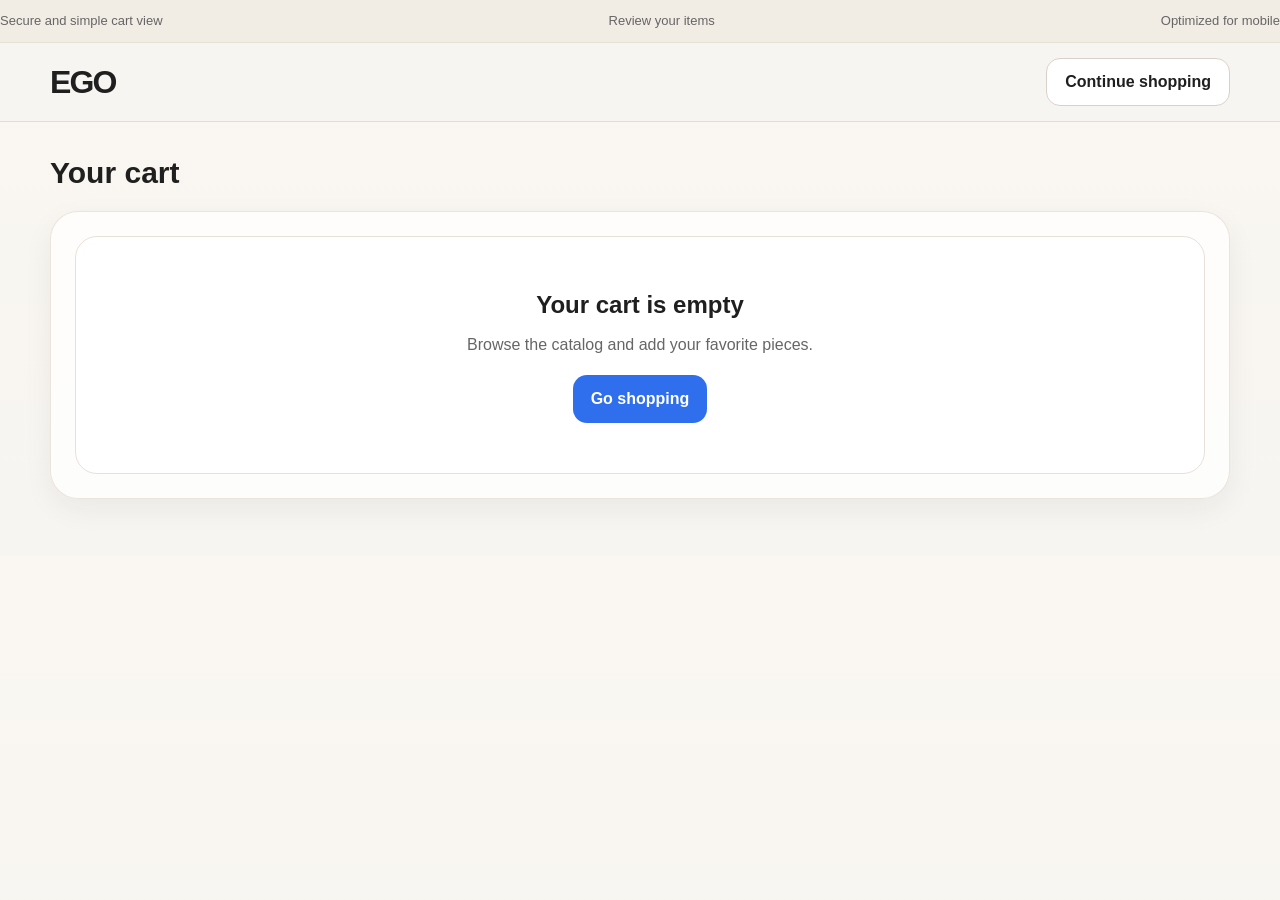
<file: cart.html>
<!DOCTYPE html>
<html lang="en">
<head>
  <meta charset="UTF-8" />
  <meta name="viewport" content="width=device-width, initial-scale=1.0" />
  <title>EGO | Cart</title>
  <link rel="stylesheet" href="style.css" />
</head>
<body>
  <div class="topbar">
    <div class="topbar-inner">
      <span>Secure and simple cart view</span>
      <span>Review your items</span>
      <span>Optimized for mobile</span>
    </div>
  </div>

  <header class="site-header">
    <div class="container header-inner">
      <a href="index.html" class="logo">EGO</a>

      <div></div>

      <div class="header-actions">
        <a href="index.html" class="secondary-btn">Continue shopping</a>
      </div>
    </div>
  </header>

  <main class="page-section">
    <div class="container">
      <h1 class="cart-title">Your cart</h1>

      <div class="cart-box">
        <div id="cartContent"></div>
      </div>
    </div>
  </main>

  <div class="toast" id="toast"></div>

  <script>
    const cartContent = document.getElementById("cartContent");
    const toast = document.getElementById("toast");
    let promoDiscount = 0;

    function showToast(message) {
      toast.textContent = message;
      toast.classList.add("show");
      clearTimeout(showToast.timer);
      showToast.timer = setTimeout(() => {
        toast.classList.remove("show");
      }, 2200);
    }

    function getCart() {
      return JSON.parse(localStorage.getItem("ego_cart")) || [];
    }

    function setCart(cart) {
      localStorage.setItem("ego_cart", JSON.stringify(cart));
    }

    function parsePrice(price) {
      return parseFloat(String(price).replace(/[^0-9.]/g, "")) || 0;
    }

    function getGroupedCart(cartIds) {
      const grouped = {};
      cartIds.forEach((id) => {
        grouped[id] = (grouped[id] || 0) + 1;
      });
      return grouped;
    }

    async function loadCart() {
      const cartIds = getCart();

      if (!cartIds.length) {
        cartContent.innerHTML = `
          <div class="empty-cart">
            <h2>Your cart is empty</h2>
            <p>Browse the catalog and add your favorite pieces.</p>
            <a href="index.html" class="primary-btn">Go shopping</a>
          </div>
        `;
        return;
      }

      try {
        const response = await fetch("products.json");
        const products = await response.json();
        const groupedCart = getGroupedCart(cartIds);

        let subtotal = 0;

        const itemsHTML = Object.entries(groupedCart).map(([id, quantity]) => {
          const product = products.find((item) => item.id === id);
          if (!product) return "";

          const price = parsePrice(product.price);
          subtotal += price * quantity;

          return `
            <div class="cart-item">
              <div class="cart-item-image">
                <img src="${product.image}" alt="${product.name}" />
              </div>

              <div>
                <div class="cart-item-title">${product.name}</div>
                <div class="cart-item-price">${product.price}</div>

                <div class="cart-item-controls">
                  <button class="qty-btn" onclick="decreaseQty('${id}')">-</button>
                  <div class="qty-value">${quantity}</div>
                  <button class="qty-btn" onclick="increaseQty('${id}')">+</button>
                  <button class="remove-link" onclick="removeAllOfItem('${id}')">Remove</button>
                </div>
              </div>

              <div class="product-price">$${(price * quantity).toFixed(2)}</div>
            </div>
          `;
        }).join("");

        const discountValue = subtotal * promoDiscount;
        const total = subtotal - discountValue;

        cartContent.innerHTML = `
          <div class="cart-list">${itemsHTML}</div>

          <div class="cart-summary">
            <div class="promo-row">
              <input type="text" id="promoInput" class="promo-input" placeholder="Enter promo code" />
              <button class="apply-btn" onclick="applyPromo()">Apply</button>
            </div>

            <div class="cart-summary-row">
              <span>Subtotal</span>
              <strong>$${subtotal.toFixed(2)}</strong>
            </div>

            <div class="cart-summary-row">
              <span>Discount</span>
              <strong>$${discountValue.toFixed(2)}</strong>
            </div>

            <div class="cart-summary-row">
              <span>Total</span>
              <div class="cart-summary-total">$${total.toFixed(2)}</div>
            </div>

            <div class="product-page-actions" style="margin-top:16px;">
              <a href="#" class="buy-btn">Proceed to checkout</a>
              <a href="index.html" class="view-btn">Continue shopping</a>
            </div>
          </div>
        `;
      } catch (error) {
        console.error(error);
        cartContent.innerHTML = `
          <div class="empty-state">
            <h3>Error loading cart</h3>
            <p>Please check your products.json file.</p>
          </div>
        `;
      }
    }

    function increaseQty(id) {
      const cart = getCart();
      cart.push(id);
      setCart(cart);
      loadCart();
      showToast("Quantity updated");
    }

    function decreaseQty(id) {
      const cart = getCart();
      const index = cart.indexOf(id);
      if (index !== -1) {
        cart.splice(index, 1);
      }
      setCart(cart);
      loadCart();
      showToast("Quantity updated");
    }

    function removeAllOfItem(id) {
      let cart = getCart();
      cart = cart.filter((itemId) => itemId !== id);
      setCart(cart);
      loadCart();
      showToast("Item removed");
    }

    function applyPromo() {
      const input = document.getElementById("promoInput");
      const code = input.value.trim().toUpperCase();

      if (code === "EGO10") {
        promoDiscount = 0.10;
        showToast("Promo code applied");
      } else {
        promoDiscount = 0;
        showToast("Invalid promo code");
      }

      loadCart();
    }

    window.increaseQty = increaseQty;
    window.decreaseQty = decreaseQty;
    window.removeAllOfItem = removeAllOfItem;
    window.applyPromo = applyPromo;

    loadCart();
  </script>
</body>
</html>
</file>
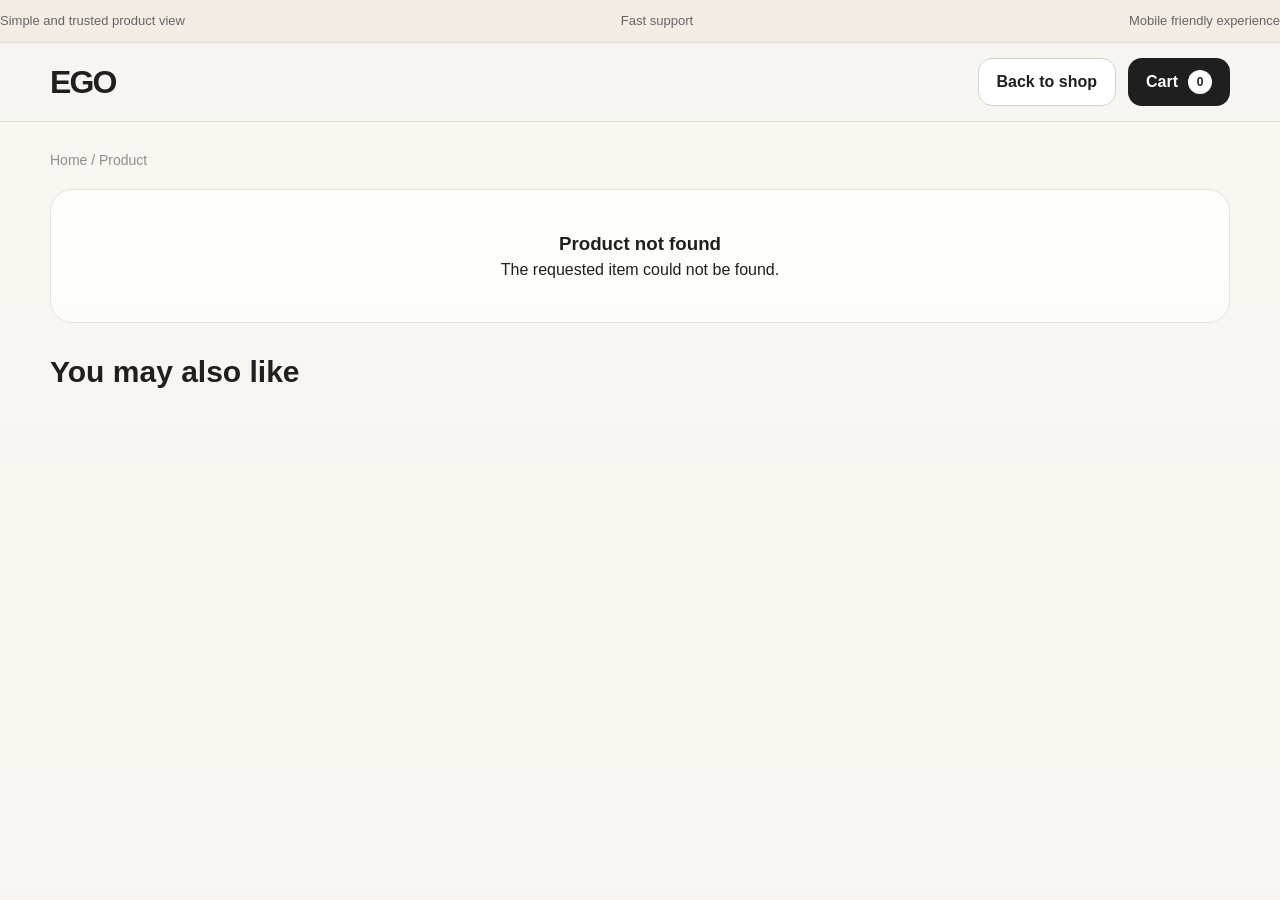
<file: product.html>
<!DOCTYPE html>
<html lang="en">
<head>
  <meta charset="UTF-8" />
  <meta name="viewport" content="width=device-width, initial-scale=1.0" />
  <title>EGO | Product</title>
  <link rel="stylesheet" href="style.css" />
</head>
<body>
  <div class="topbar">
    <div class="topbar-inner">
      <span>Simple and trusted product view</span>
      <span>Fast support</span>
      <span>Mobile friendly experience</span>
    </div>
  </div>

  <header class="site-header">
    <div class="container header-inner">
      <a href="index.html" class="logo">EGO</a>

      <div></div>

      <div class="header-actions">
        <a href="index.html" class="secondary-btn">Back to shop</a>
        <a href="cart.html" class="cart-link">
          Cart
          <span class="cart-count" id="cartCount">0</span>
        </a>
      </div>
    </div>
  </header>

  <main class="page-section">
    <div class="container">
      <div class="breadcrumbs">Home / Product</div>

      <section id="productContainer">
        <div class="product-layout">
          <p>Loading product...</p>
        </div>
      </section>

      <section class="related-section">
        <h2>You may also like</h2>
        <div class="grid" id="relatedGrid"></div>
      </section>
    </div>
  </main>

  <div class="toast" id="toast"></div>

  <script>
    const productContainer = document.getElementById("productContainer");
    const relatedGrid = document.getElementById("relatedGrid");
    const cartCount = document.getElementById("cartCount");
    const toast = document.getElementById("toast");
    let selectedSize = "";

    function showToast(message) {
      toast.textContent = message;
      toast.classList.add("show");
      clearTimeout(showToast.timer);
      showToast.timer = setTimeout(() => {
        toast.classList.remove("show");
      }, 2200);
    }

    function getCart() {
      return JSON.parse(localStorage.getItem("ego_cart")) || [];
    }

    function setCart(cart) {
      localStorage.setItem("ego_cart", JSON.stringify(cart));
    }

    function updateCartCount() {
      cartCount.textContent = getCart().length;
    }

    function selectSize(size, btn) {
      selectedSize = size;
      document.querySelectorAll(".size-btn").forEach((item) => {
        item.classList.remove("active");
      });
      btn.classList.add("active");
    }

    function addToCart(id) {
      const cart = getCart();
      cart.push(id);
      setCart(cart);
      updateCartCount();
      showToast(selectedSize ? "Added to cart" : "Added to cart");
    }

    async function loadProduct() {
      const params = new URLSearchParams(window.location.search);
      const productId = params.get("id");

      try {
        const response = await fetch("products.json");
        const products = await response.json();
        const product = products.find((item) => item.id === productId);

        if (!product) {
          productContainer.innerHTML = `
            <div class="empty-state">
              <h3>Product not found</h3>
              <p>The requested item could not be found.</p>
            </div>
          `;
          return;
        }

        productContainer.innerHTML = `
          <div class="product-layout">
            <div class="product-gallery">
              <img src="${product.image}" alt="${product.name}" />
            </div>

            <div class="product-details">
              <span class="eyebrow">${product.category}</span>
              <h1>${product.name}</h1>
              <div class="product-page-price">${product.price}</div>
              <p class="product-page-desc">${product.description}</p>

              <div class="detail-card">
                <div class="detail-label">Select size</div>
                <div class="size-list">
                  ${product.sizes.map(size => `
                    <button class="size-btn" onclick="selectSize('${size}', this)">${size}</button>
                  `).join("")}
                </div>
              </div>

              <div class="detail-card">
                <div class="detail-label">Why customers like it</div>
                <p class="product-page-desc" style="margin-bottom:0;">
                  Clean presentation, clear product details, and an easy path to checkout.
                </p>
              </div>

              <div class="product-page-actions">
                <button class="buy-btn" onclick="addToCart('${product.id}')">Add to cart</button>
                <a href="cart.html" class="view-btn">Go to cart</a>
              </div>
            </div>
          </div>
        `;

        const related = products
          .filter((item) => item.category === product.category && item.id !== product.id)
          .slice(0, 3);

        if (!related.length) {
          relatedGrid.innerHTML = `
            <div class="empty-state">
              <p>No related products found.</p>
            </div>
          `;
          return;
        }

        relatedGrid.innerHTML = related.map(item => `
          <article class="product-card">
            <a href="product.html?id=${item.id}" class="product-image-wrap">
              <span class="product-badge">Related</span>
              <img src="${item.image}" alt="${item.name}" />
            </a>
            <div class="product-info">
              <a href="product.html?id=${item.id}">
                <h3 class="product-title">${item.name}</h3>
              </a>
              <p class="product-desc">${item.description}</p>
              <div class="product-meta">
                <div class="product-price">${item.price}</div>
                <div class="product-category">${item.category}</div>
              </div>
              <div class="product-actions">
                <button class="add-btn" onclick="addToCart('${item.id}')">Add to cart</button>
                <a href="product.html?id=${item.id}" class="view-btn">View</a>
              </div>
            </div>
          </article>
        `).join("");

      } catch (error) {
        console.error(error);
        productContainer.innerHTML = `
          <div class="empty-state">
            <h3>Error loading product</h3>
            <p>Please check your products.json file.</p>
          </div>
        `;
      }
    }

    window.selectSize = selectSize;
    window.addToCart = addToCart;

    updateCartCount();
    loadProduct();
  </script>
</body>
</html>
</file>
<file: style.css>
:root {
  --bg: #f7f5f1;
  --bg-soft: #f0ece5;
  --surface: #ffffff;
  --surface-2: #faf8f4;
  --text: #1f1f1f;
  --text-soft: #666666;
  --text-dim: #8d8d8d;
  --line: #e8e1d8;
  --line-strong: #d9d1c7;
  --accent: #2f6fed;
  --accent-hover: #245ad1;
  --shadow: 0 10px 30px rgba(31, 31, 31, 0.06);
  --radius: 22px;
  --radius-sm: 16px;
  --container: 1180px;
}

* {
  box-sizing: border-box;
  margin: 0;
  padding: 0;
}

html {
  scroll-behavior: smooth;
}

body {
  background: linear-gradient(to bottom, #faf7f2, #f7f5f1);
  color: var(--text);
  font-family: Inter, Arial, sans-serif;
  line-height: 1.5;
  overflow-x: hidden;
}

img {
  display: block;
  max-width: 100%;
}

a {
  text-decoration: none;
  color: inherit;
}

button,
input,
select {
  font: inherit;
}

button {
  cursor: pointer;
  border: none;
  background: none;
}

.container {
  width: min(var(--container), calc(100% - 32px));
  margin: 0 auto;
}

.topbar {
  background: #f1ece4;
  border-bottom: 1px solid var(--line);
}

.topbar-inner {
  min-height: 42px;
  display: flex;
  align-items: center;
  justify-content: space-between;
  gap: 16px;
  font-size: 13px;
  color: var(--text-soft);
}

.site-header {
  position: sticky;
  top: 0;
  z-index: 40;
  background: rgba(247, 245, 241, 0.92);
  backdrop-filter: blur(10px);
  border-bottom: 1px solid rgba(217, 209, 199, 0.65);
}

.header-inner {
  min-height: 78px;
  display: grid;
  grid-template-columns: auto 1fr auto;
  align-items: center;
  gap: 18px;
}

.logo {
  font-size: 32px;
  font-weight: 900;
  letter-spacing: -0.06em;
}

.desktop-nav {
  display: flex;
  align-items: center;
  justify-content: center;
  gap: 10px;
}

.nav-chip,
.mobile-chip,
.filter-pill {
  padding: 11px 16px;
  border-radius: 999px;
  background: var(--surface);
  border: 1px solid var(--line);
  color: var(--text-soft);
  transition: 0.2s ease;
}

.nav-chip:hover,
.mobile-chip:hover,
.filter-pill:hover {
  border-color: var(--line-strong);
  color: var(--text);
}

.nav-chip.active,
.mobile-chip.active,
.filter-pill.active {
  background: var(--text);
  color: #fff;
  border-color: var(--text);
}

.header-actions {
  display: flex;
  align-items: center;
  gap: 12px;
}

.search-box {
  width: 280px;
}

.search-box input,
.sort-select,
.newsletter-form input,
.qty-btn,
.qty-value {
  min-height: 48px;
}

.search-box input,
.sort-select,
.newsletter-form input,
.promo-input {
  width: 100%;
  padding: 0 16px;
  border-radius: 14px;
  border: 1px solid var(--line);
  background: var(--surface);
  color: var(--text);
  outline: none;
}

.search-box input:focus,
.sort-select:focus,
.newsletter-form input:focus,
.promo-input:focus {
  border-color: var(--accent);
}

.cart-link,
.primary-btn,
.secondary-btn {
  min-height: 48px;
  padding: 0 18px;
  border-radius: 14px;
  display: inline-flex;
  align-items: center;
  justify-content: center;
  font-weight: 700;
}

.cart-link {
  background: var(--text);
  color: #fff;
  gap: 10px;
}

.cart-count {
  min-width: 24px;
  height: 24px;
  border-radius: 999px;
  background: #fff;
  color: var(--text);
  font-size: 12px;
  font-weight: 800;
  display: inline-flex;
  align-items: center;
  justify-content: center;
}

.menu-toggle {
  display: none;
  width: 44px;
  height: 44px;
  border-radius: 12px;
  border: 1px solid var(--line);
  background: var(--surface);
}

.mobile-menu {
  display: none;
  gap: 10px;
  padding: 0 16px 16px;
  overflow-x: auto;
}

.hero-section {
  padding: 34px 0 24px;
}

.hero-grid {
  display: grid;
  grid-template-columns: 1.1fr 0.9fr;
  gap: 22px;
  align-items: stretch;
}

.hero-content,
.hero-card,
.trust-box,
.product-card,
.newsletter-box,
.product-layout,
.cart-box {
  background: rgba(255, 255, 255, 0.78);
  border: 1px solid rgba(232, 225, 216, 0.9);
  box-shadow: var(--shadow);
}

.hero-content,
.hero-card {
  border-radius: 30px;
  overflow: hidden;
}

.hero-content {
  padding: 42px;
  display: flex;
  flex-direction: column;
  justify-content: center;
}

.eyebrow {
  display: inline-block;
  margin-bottom: 12px;
  color: var(--accent);
  font-weight: 800;
  font-size: 12px;
  letter-spacing: 0.12em;
  text-transform: uppercase;
}

.hero-content h1 {
  font-size: clamp(36px, 5vw, 64px);
  line-height: 1;
  letter-spacing: -0.05em;
  margin-bottom: 16px;
}

.hero-content p {
  font-size: 17px;
  color: var(--text-soft);
  max-width: 620px;
}

.hero-buttons {
  display: flex;
  gap: 12px;
  flex-wrap: wrap;
  margin-top: 26px;
}

.primary-btn {
  background: var(--accent);
  color: #fff;
}

.primary-btn:hover {
  background: var(--accent-hover);
}

.secondary-btn {
  border: 1px solid var(--line-strong);
  background: var(--surface);
  color: var(--text);
}

.hero-badges {
  display: flex;
  gap: 12px;
  flex-wrap: wrap;
  margin-top: 28px;
}

.hero-badge {
  min-width: 120px;
  padding: 14px 16px;
  border-radius: 16px;
  background: #fff;
  border: 1px solid var(--line);
}

.hero-badge strong {
  display: block;
  font-size: 18px;
}

.hero-badge span {
  color: var(--text-dim);
  font-size: 13px;
}

.hero-card-image {
  aspect-ratio: 4 / 3.8;
  overflow: hidden;
}

.hero-card-image img {
  width: 100%;
  height: 100%;
  object-fit: cover;
}

.hero-card-info {
  padding: 22px;
}

.hero-card-info h3 {
  font-size: 26px;
  margin: 8px 0 8px;
}

.hero-card-info p {
  color: var(--text-soft);
}

.mini-label {
  display: inline-block;
  padding: 7px 12px;
  background: #eef4ff;
  color: var(--accent);
  border-radius: 999px;
  font-size: 12px;
  font-weight: 800;
}

.trust-strip {
  padding: 6px 0 12px;
}

.trust-grid {
  display: grid;
  grid-template-columns: repeat(3, 1fr);
  gap: 16px;
}

.trust-box {
  border-radius: 22px;
  padding: 22px;
  display: flex;
  gap: 14px;
  align-items: flex-start;
}

.trust-icon {
  width: 42px;
  height: 42px;
  border-radius: 14px;
  background: #eef4ff;
  color: var(--accent);
  display: inline-flex;
  align-items: center;
  justify-content: center;
  font-weight: 800;
  flex-shrink: 0;
}

.trust-box h4 {
  margin-bottom: 6px;
  font-size: 17px;
}

.trust-box p {
  color: var(--text-soft);
}

.main-content {
  padding: 18px 0 60px;
}

.catalog-head {
  display: flex;
  align-items: end;
  justify-content: space-between;
  gap: 16px;
  margin-bottom: 16px;
}

.catalog-head h2 {
  font-size: clamp(28px, 4vw, 42px);
  line-height: 1;
  letter-spacing: -0.04em;
}

.catalog-tools {
  display: flex;
  gap: 10px;
}

.sort-select {
  width: 220px;
}

.filter-row {
  display: flex;
  gap: 10px;
  flex-wrap: wrap;
  margin-bottom: 16px;
}

.results-row {
  display: flex;
  align-items: center;
  justify-content: space-between;
  margin-bottom: 16px;
  color: var(--text-soft);
}

.text-btn {
  color: var(--accent);
  font-weight: 700;
}

.grid {
  display: grid;
  grid-template-columns: repeat(3, minmax(0, 1fr));
  gap: 18px;
}

.product-card {
  border-radius: 22px;
  overflow: hidden;
  transition: transform 0.2s ease;
}

.product-card:hover {
  transform: translateY(-4px);
}

.product-image-wrap {
  position: relative;
  aspect-ratio: 4 / 4.6;
  overflow: hidden;
  background: #f2eee7;
}

.product-image-wrap img {
  width: 100%;
  height: 100%;
  object-fit: cover;
}

.product-badge {
  position: absolute;
  top: 14px;
  left: 14px;
  background: rgba(255, 255, 255, 0.92);
  color: var(--text);
  border-radius: 999px;
  padding: 7px 11px;
  font-size: 12px;
  font-weight: 800;
  border: 1px solid var(--line);
}

.product-info {
  padding: 18px;
}

.product-title {
  font-size: 18px;
  font-weight: 800;
  line-height: 1.35;
  margin-bottom: 8px;
}

.product-desc {
  color: var(--text-soft);
  font-size: 14px;
  line-height: 1.7;
  min-height: 46px;
  margin-bottom: 12px;
}

.product-meta {
  display: flex;
  align-items: center;
  justify-content: space-between;
  gap: 12px;
  margin-bottom: 14px;
}

.product-price {
  font-size: 24px;
  font-weight: 900;
  letter-spacing: -0.04em;
}

.product-category {
  color: var(--text-dim);
  font-size: 13px;
  text-transform: capitalize;
}

.product-actions {
  display: grid;
  grid-template-columns: 1fr auto;
  gap: 10px;
}

.add-btn,
.view-btn,
.buy-btn,
.apply-btn {
  min-height: 46px;
  border-radius: 14px;
  font-weight: 700;
  display: inline-flex;
  align-items: center;
  justify-content: center;
}

.add-btn,
.buy-btn,
.apply-btn {
  background: var(--text);
  color: #fff;
}

.view-btn {
  padding: 0 16px;
  border: 1px solid var(--line-strong);
  background: #fff;
}

.empty-state {
  grid-column: 1 / -1;
  padding: 40px 20px;
  text-align: center;
  border-radius: 22px;
  background: rgba(255, 255, 255, 0.76);
  border: 1px solid var(--line);
}

.newsletter-box {
  margin-top: 30px;
  border-radius: 26px;
  padding: 24px;
  display: grid;
  grid-template-columns: 1fr auto;
  gap: 18px;
  align-items: center;
}

.newsletter-box h3 {
  font-size: 28px;
  margin-bottom: 8px;
}

.newsletter-box p {
  color: var(--text-soft);
}

.newsletter-form {
  display: flex;
  gap: 10px;
  flex-wrap: wrap;
}

.newsletter-form input {
  width: 280px;
  border-radius: 14px;
}

.site-footer {
  border-top: 1px solid var(--line);
  background: #f2eee7;
  padding: 34px 0;
}

.footer-grid {
  display: grid;
  grid-template-columns: 1.2fr 1fr 1fr;
  gap: 20px;
}

.footer-logo {
  font-size: 28px;
  font-weight: 900;
  margin-bottom: 10px;
}

.footer-text,
.site-footer li a {
  color: var(--text-soft);
}

.site-footer h4 {
  margin-bottom: 12px;
}

.site-footer ul {
  list-style: none;
  display: grid;
  gap: 10px;
}

/* Product page */
.page-section {
  padding: 28px 0 56px;
}

.breadcrumbs {
  color: var(--text-dim);
  font-size: 14px;
  margin-bottom: 18px;
}

.product-layout {
  border-radius: 28px;
  padding: 24px;
  display: grid;
  grid-template-columns: 1fr 1fr;
  gap: 28px;
}

.product-gallery {
  border-radius: 22px;
  overflow: hidden;
  background: #f2eee7;
}

.product-gallery img {
  width: 100%;
  aspect-ratio: 4 / 4.8;
  object-fit: cover;
}

.product-details h1 {
  font-size: clamp(28px, 4vw, 42px);
  line-height: 1.05;
  letter-spacing: -0.04em;
  margin-bottom: 10px;
}

.product-page-price {
  font-size: 34px;
  font-weight: 900;
  margin-bottom: 16px;
}

.product-page-desc {
  color: var(--text-soft);
  line-height: 1.8;
  margin-bottom: 24px;
}

.detail-card {
  padding: 18px;
  border-radius: 18px;
  background: var(--surface-2);
  border: 1px solid var(--line);
  margin-bottom: 18px;
}

.detail-label {
  font-size: 12px;
  font-weight: 800;
  color: var(--text-dim);
  text-transform: uppercase;
  letter-spacing: 0.12em;
  margin-bottom: 12px;
}

.size-list {
  display: flex;
  gap: 10px;
  flex-wrap: wrap;
}

.size-btn {
  min-width: 54px;
  min-height: 46px;
  border-radius: 12px;
  border: 1px solid var(--line-strong);
  background: #fff;
  color: var(--text);
  padding: 0 14px;
}

.size-btn.active {
  background: var(--text);
  color: #fff;
  border-color: var(--text);
}

.product-page-actions {
  display: grid;
  grid-template-columns: 1fr 1fr;
  gap: 12px;
}

.related-section {
  margin-top: 26px;
}

.related-section h2,
.cart-title {
  font-size: 30px;
  margin-bottom: 16px;
}

/* Cart page */
.cart-box {
  border-radius: 28px;
  padding: 24px;
}

.cart-list {
  display: grid;
  gap: 16px;
}

.cart-item {
  display: grid;
  grid-template-columns: 110px 1fr auto;
  gap: 16px;
  align-items: center;
  padding: 16px;
  border: 1px solid var(--line);
  border-radius: 20px;
  background: #fff;
}

.cart-item-image {
  width: 110px;
  height: 128px;
  border-radius: 16px;
  overflow: hidden;
  background: #f2eee7;
}

.cart-item-image img {
  width: 100%;
  height: 100%;
  object-fit: cover;
}

.cart-item-title {
  font-size: 18px;
  font-weight: 800;
  margin-bottom: 8px;
}

.cart-item-price {
  color: var(--text-soft);
  margin-bottom: 12px;
}

.cart-item-controls {
  display: flex;
  align-items: center;
  gap: 10px;
}

.qty-btn,
.qty-value {
  min-width: 44px;
  border-radius: 12px;
  border: 1px solid var(--line);
  background: #fff;
  display: inline-flex;
  align-items: center;
  justify-content: center;
}

.remove-link {
  color: #c24b4b;
  font-weight: 700;
}

.cart-summary {
  margin-top: 22px;
  padding: 20px;
  border-radius: 22px;
  background: var(--surface-2);
  border: 1px solid var(--line);
}

.cart-summary-row {
  display: flex;
  align-items: center;
  justify-content: space-between;
  margin-bottom: 12px;
}

.cart-summary-total {
  font-size: 30px;
  font-weight: 900;
}

.promo-row {
  display: grid;
  grid-template-columns: 1fr auto;
  gap: 10px;
  margin: 18px 0;
}

.empty-cart {
  text-align: center;
  padding: 50px 20px;
  border-radius: 22px;
  background: #fff;
  border: 1px solid var(--line);
}

.empty-cart p {
  color: var(--text-soft);
  margin: 10px 0 18px;
}

.toast {
  position: fixed;
  right: 16px;
  bottom: 16px;
  background: #1f1f1f;
  color: #fff;
  padding: 14px 16px;
  border-radius: 14px;
  box-shadow: 0 14px 30px rgba(0, 0, 0, 0.18);
  opacity: 0;
  transform: translateY(12px);
  pointer-events: none;
  transition: 0.22s ease;
  z-index: 100;
}

.toast.show {
  opacity: 1;
  transform: translateY(0);
}

@media (max-width: 1024px) {
  .hero-grid,
  .product-layout,
  .newsletter-box,
  .footer-grid,
  .trust-grid,
  .grid {
    grid-template-columns: 1fr 1fr;
  }

  .hero-grid {
    grid-template-columns: 1fr;
  }

  .newsletter-box {
    grid-template-columns: 1fr;
  }

  .footer-grid {
    grid-template-columns: 1fr 1fr;
  }
}

@media (max-width: 820px) {
  .header-inner {
    grid-template-columns: auto auto;
    grid-template-areas:
      "logo menu"
      "search cart";
    gap: 12px;
    padding: 14px 0;
  }

  .logo {
    grid-area: logo;
  }

  .menu-toggle {
    grid-area: menu;
    display: inline-flex;
    align-items: center;
    justify-content: center;
    justify-self: end;
  }

  .desktop-nav {
    display: none;
  }

  .header-actions {
    grid-area: search / search / cart / cart;
    display: grid;
    grid-template-columns: 1fr auto;
    width: 100%;
  }

  .search-box {
    width: 100%;
  }

  .mobile-menu.show {
    display: flex;
  }

  .trust-grid,
  .grid,
  .footer-grid,
  .product-layout {
    grid-template-columns: 1fr;
  }

  .catalog-head {
    flex-direction: column;
    align-items: stretch;
  }

  .sort-select {
    width: 100%;
  }

  .newsletter-form input {
    width: 100%;
  }

  .cart-item {
    grid-template-columns: 1fr;
    text-align: center;
  }

  .cart-item-image {
    margin: 0 auto;
  }

  .cart-item-controls {
    justify-content: center;
    flex-wrap: wrap;
  }
}

@media (max-width: 640px) {
  .container {
    width: min(var(--container), calc(100% - 20px));
  }

  .topbar-inner {
    justify-content: center;
    font-size: 12px;
  }

  .topbar-inner span:nth-child(2),
  .topbar-inner span:nth-child(3) {
    display: none;
  }

  .hero-section {
    padding-top: 20px;
  }

  .hero-content,
  .hero-card,
  .trust-box,
  .product-card,
  .newsletter-box,
  .product-layout,
  .cart-box {
    border-radius: 20px;
  }

  .hero-content {
    padding: 24px 18px;
  }

  .hero-content h1 {
    font-size: 36px;
  }

  .hero-content p,
  .product-page-desc,
  .product-desc {
    font-size: 15px;
  }

  .hero-badges {
    display: grid;
    grid-template-columns: 1fr 1fr;
  }

  .hero-badge:last-child {
    grid-column: 1 / -1;
  }

  .product-actions,
  .product-page-actions,
  .promo-row {
    grid-template-columns: 1fr;
  }

  .results-row {
    flex-direction: column;
    align-items: flex-start;
    gap: 8px;
  }

  .site-footer {
    padding-bottom: 24px;
  }
}
</file>
